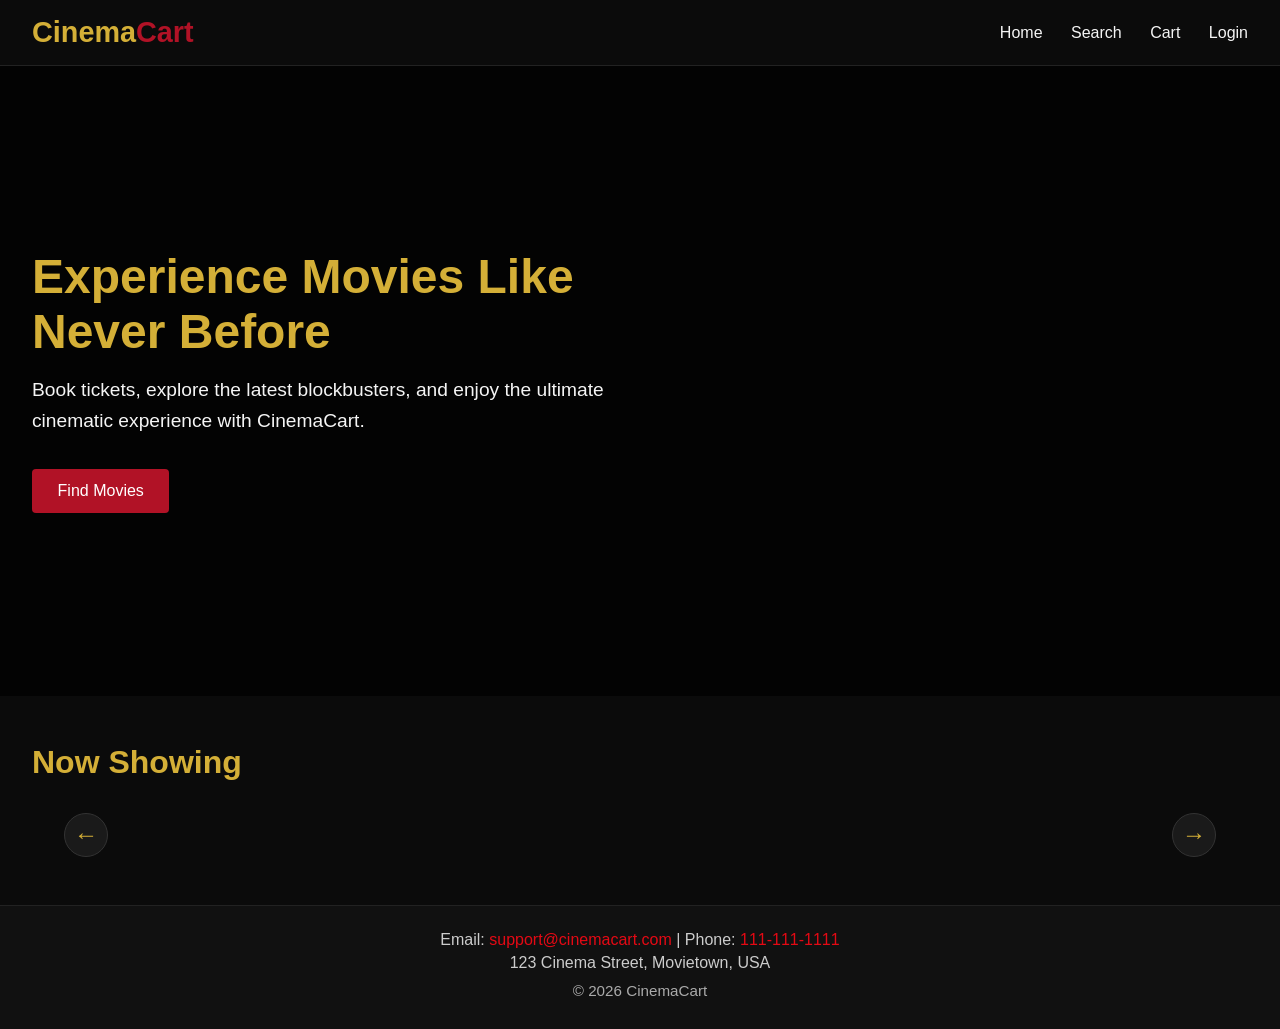
<file: src/main/resources/Browser pages/index.html>
<!DOCTYPE html>
<html lang="en">
<head>
  <meta charset="UTF-8" />
  <title>CinemaCart</title>
  <meta name="viewport" content="width=device-width, initial-scale=1.0" />
  <!-- Uses our style.css and app.js files -->
  <link rel="stylesheet" href="style.css">
  <script defer src="app.js"></script>
</head>

<body>
  <!-- Starts curtains closed on each page -->
  <div id="curtain" class="active">
    <div class="curtain left"></div>
    <div class="curtain right"></div>
  </div>

  <!-- Top navbar -->
  <header>
    <a href="index.html" class="logo">Cinema<span>Cart</span></a>
    <nav>
      <!-- Button names and what page they redirect to -->
      <a href="index.html">Home</a>
      <a href="Search.html">Search</a>
      <a href="cart.html">Cart</a>
      <span id="navAuthLink">
        <a href="login.html">Login</a>
      </span>
    </nav>
  </header>

  <!-- Main Section -->
  <section class="hero">
    <div class="hero-content">
      <h1>Experience Movies Like Never Before</h1>
      <p>
        Book tickets, explore the latest blockbusters, and enjoy the ultimate
        cinematic experience with CinemaCart.
      </p>
      <!-- Find Movies button -->
      <button class="btn" data-link="search.html">Find Movies</button>
    </div>
  </section>

  <!-- Movie banners -->
  <section>
    <h2>Now Showing</h2>
    <!-- The movie cards will be dynamically inserted here by app.js -->

    <div class="carousel-wrapper">
      <button class="carousel-btn prev-btn">&#8592;</button>
      <div class="carousel-track-container">
        <div id="nowShowing" class="carousel-track"></div>
      </div>
      <button class="carousel-btn next-btn">&#8594;</button>
    </div>

  </section>
<!-- Footer section (contact info) -->
  <footer style="
  background-color: #111; 
  color: #ccc; 
  text-align: center; 
  padding: 20px 0;
  font-size: 1rem;
  border-top: 1px solid #222;
">
  <!-- Contact info text -->
  <p style="margin: 5px 0;">
    Email: 
    <a href="mailto:support@cinemacart.com" style="color:#e50914; text-decoration:none;">
      support@cinemacart.com
    </a> | 
    Phone: 
    <a href="tel:1111111111" style="color:#e50914; text-decoration:none;">
      111-111-1111
    </a>
  </p>
  <p style="margin: 5px 0;">
    123 Cinema Street, Movietown, USA
  </p>

  <p style="margin: 10px 0; font-size: 0.95rem; color:#aaa;">
    © 2026 CinemaCart
  </p>

</footer>

</body>
</html>
</file>
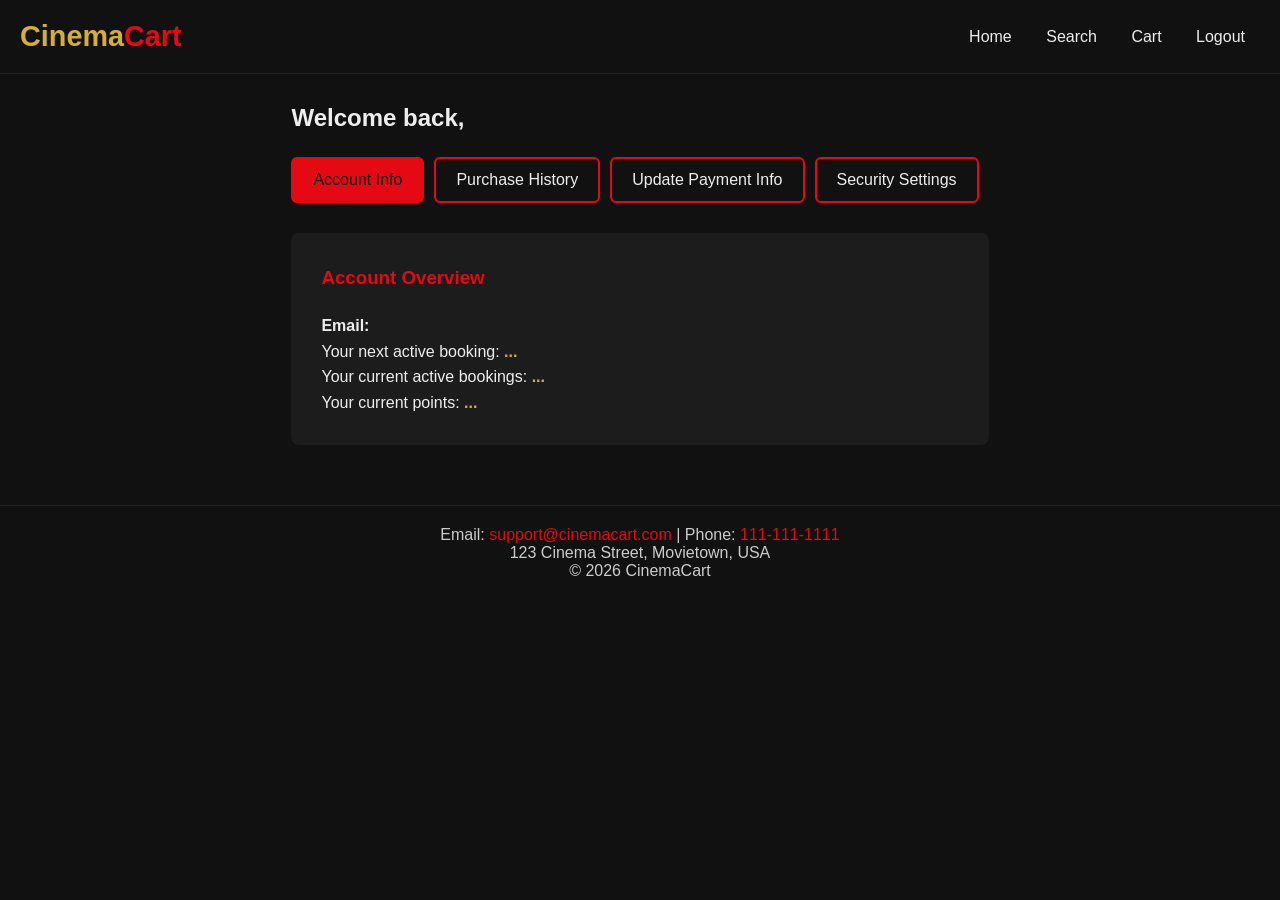
<file: src/main/resources/Browser pages/account.html>
<!DOCTYPE html>
<html lang="en">
<head>
  <meta charset="UTF-8">
  <title>Account Dashboard – CinemaCart</title>
  <link rel="stylesheet" href="style.css">
  <script defer src="app.js"></script>
  <style>
    body {
      font-family: Arial, sans-serif;
      background-color: #111;
      color: #eee;
      margin: 0;
      padding: 0;
    }

    header {
      background: #111;
      padding: 20px;
      text-align: center;
      position: relative;
      z-index: 10;
    }
    .logo span {
      color: #e50914;
    }

    nav a {
      color: #eee;
      text-decoration: none;
      margin: 0 15px;
      font-size: 1rem;
    }

    .content {
      margin: 0 auto;
      padding: 30px;
      max-width: 900px;
    }

    .content h2 {
      margin-bottom: 25px;
    }

    .tabs {
      display: flex;
      justify-content: space-around;
      margin-bottom: 30px;
    }

    .tabs button {
      background: none;
      border: 2px solid #e50914;
      color: #eee;
      padding: 12px 20px;
      font-size: 1rem;
      cursor: pointer;
      transition: background-color 0.3s ease, color 0.3s ease;
    }

    .tabs button:hover {
      background-color: #e50914;
      color: #111;
    }

    .tabs button.active {
      background-color: #e50914;
      color: #111;
    }

    .panel {
      display: none;
      padding: 30px;
      background: #1c1c1c;
      border-radius: 8px;
      margin-bottom: 30px;
      line-height: 1.6;
    }

    .panel h3 {
      color: #e50914;
      margin-bottom: 20px;
    }

    .panel.active {
      display: block;
    }

    button {
      background-color: #e50914;
      color: white;
      border: none;
      padding: 10px 16px;
      border-radius: 6px;
      cursor: pointer;
      font-size: 0.9rem;
      margin-right: 10px;
    }

    button:hover {
      background-color: #b20710;
    }

    footer {
      background-color: #111;
      color: #ccc;
      text-align: center;
      padding: 20px 0;
      font-size: 1rem;
      border-top: 1px solid #222;
    }

    .styled-select {
      background-color: #1c1c1c;
      color: #eee;
      border: 2px solid #e50914;
      padding: 10px;
      border-radius: 6px;
      margin: 10px 20px 30px 0;
      font-size: 0.9rem;
      cursor: pointer;
    }

    .styled-select:focus {
      outline: none;
      border-color: #ff1e1e;
    }

    .styled-select option {
      background-color: #1c1c1c;
      color: #eee;
    }

    #revenuePanel label {
      display: inline-block;
      margin-right: 10px;
      margin-top: 10px;
    }

    .gold-text {
      color: #d4af37;
      font-weight: 600;
    }

  </style>
</head>
<body>

  <div id="curtain" class="active">
    <div class="curtain left"></div>
    <div class="curtain right"></div>
  </div>

  <header>
    <a href="index.html" class="logo">Cinema<span>Cart</span></a>
    <nav>
      <a href="index.html">Home</a>
      <a href="Search.html">Search</a>
      <a href="cart.html">Cart</a>
      <a href="login.html">Logout</a>
    </nav>
  </header>

  <div class="content">
    <h2>Welcome back, <span id="usernameDisplay"></span></h2>

    <div class="tabs">
      <button id="accountInfoBtn" class="active">Account Info</button>
      <button id="purchaseHistoryBtn">Purchase History</button>
      <button id="paymentInfoBtn">Update Payment Info</button>
      <button id="securityBtn">Security Settings</button>
      <button id="revenueBtn">Revenue</button>
    </div>

    <div class="panel active" id="accountInfoPanel">
      <h3>Account Overview</h3>
      <p><strong>Email:</strong> <span id="accountEmail"></span></p>
      <p id="nextBookingLine">Your next active booking: <span class="gold-text">...</span></p>
      <p id="activeBookingsLine">Your current active bookings: <span class="gold-text">...</span></p>
      <p id="pointsLine">Your current points: <span class="gold-text">...</span></p>
    </div>

    <!-- Purchase history panel -->
    <div class="panel" id="purchaseHistoryPanel">
      <h3>Recent Purchases</h3>
      <div id="bookingList">Click tab to load bookings...</div>
    </div>

    <div class="panel" id="paymentInfoPanel">
      <h3>Update Payment Information</h3>
      <p>Your current payment method is <span>Visa ending in 1234.<br><br></span></p>
      <button>Change Payment Method</button>
    </div>

    <div class="panel" id="securityPanel">
      <h3>Security Settings</h3>
      <p>Change your password or review other security settings.<br><br></p>
      <button>Change Password</button>
    </div>

    <div class="panel" id="revenuePanel">
      <h3>Revenue Dashboard</h3>

      <label>Month:</label>
      <select id="reportMonth" class="styled-select">
        <option value="">Select Month</option>
        <option value="01">01</option>
        <option value="02">02</option>
        <option value="03">03</option>
        <option value="04">04</option>
        <option value="05">05</option>
        <option value="06">06</option>
        <option value="07">07</option>
        <option value="08">08</option>
        <option value="09">09</option>
        <option value="10">10</option>
        <option value="11">11</option>
        <option value="12">12</option>
      </select>

      <label>Year:</label>
      <select id="reportYear" class="styled-select">
        <option value="">Select Year</option>
        <option value="2025">2025</option>
        <option value="2026">2026</option>
        <option value="2027">2027</option>
      </select>

      <button id="loadReportBtn">Generate Report</button>

      <div id="reportOutput" style="margin-top:20px;"></div>
    </div>

  </div>

  <footer>
    <p>
      Email: 
      <a href="mailto:support@cinemacart.com" style="color:#e50914; text-decoration:none;">
        support@cinemacart.com
      </a> | 
      Phone: 
      <a href="tel:1111111111" style="color:#e50914; text-decoration:none;">
        111-111-1111
      </a>
    </p>
    <p>123 Cinema Street, Movietown, USA</p>
    <p>&copy; 2026 CinemaCart</p>
  </footer>

<script>
  const panels = document.querySelectorAll(".panel");
  const buttons = document.querySelectorAll(".tabs button");

  const email =
    sessionStorage.getItem("userEmail") ||
    localStorage.getItem("userEmail");

  const isManager = sessionStorage.getItem("isManager") === "true";
  if (!isManager) {
    document.getElementById("revenueBtn").style.display = "none";
    document.getElementById("revenuePanel").classList.add("hidden");
  }

  const revenueBtn = document.getElementById("revenueBtn");
  const revenuePanel = document.getElementById("revenuePanel");

  if (!isManager) {
    if (revenueBtn) revenueBtn.style.display = "none";
    if (revenuePanel) revenuePanel.classList.add("hidden");
  } else {
    if (revenueBtn) revenueBtn.style.display = "inline-block";
    if (revenuePanel) revenuePanel.classList.remove("hidden");
  }

  if (email) {
    document.getElementById("accountEmail").textContent = email;

    const usernameRaw = email.split("@")[0];
    const username =
      usernameRaw.charAt(0).toUpperCase() + usernameRaw.slice(1);

    document.getElementById("usernameDisplay").textContent = username;
  }

  document.querySelectorAll(".tabs button").forEach(button => {
    button.addEventListener("click", () => {
      if (!isManager && button.id === "revenueBtn") return;
      panels.forEach(panel => panel.classList.remove("active"));
      document.querySelectorAll(".tabs button").forEach(btn =>
        btn.classList.remove("active")
      );

      const panelId = button.id.replace("Btn", "Panel");
      document.getElementById(panelId).classList.add("active");
      button.classList.add("active");
    });
  });

  const logoutLink = document.querySelector('nav a[href="login.html"]');
  if (logoutLink) {
    logoutLink.addEventListener("click", () => {
      localStorage.clear();
      sessionStorage.clear();
    });
  }

  const API_URL = "http://localhost:8000/booking";
  let bookingsCache = null;

  async function fetchBookings(forceRefresh = false) {
    const sessionToken =
      sessionStorage.getItem("sessionToken") ||
      localStorage.getItem("sessionToken");

    const email =
      sessionStorage.getItem("userEmail") ||
      localStorage.getItem("userEmail");

    const container = document.getElementById("bookingList");

    if (!email) {
      container.innerHTML = "You are not logged in.";
      return;
    }

    if (!sessionToken) {
      container.innerHTML = "Session expired. Please log in again.";
      return;
    }

    if (!bookingsCache || forceRefresh) {
      container.innerHTML = "Loading bookings...";
      try {
        const res = await fetch(API_URL, {
          method: "POST",
          headers: { "Content-Type": "application/json" },
          body: JSON.stringify({
            action: "viewBookings",
            sessionToken: sessionToken
          })
        });

        const text = await res.text();
        let data;
        try {
          data = JSON.parse(text);
        } catch {
          container.innerHTML = "Error loading bookings.";
          return;
        }

        bookingsCache = data;
      } catch (err) {
        container.innerHTML = "Error connecting to server.";
        return;
      }
    }

    if (!bookingsCache || bookingsCache.length === 0) {
      container.innerHTML = "You have no bookings yet.";
      return;
    }

    renderBookings(bookingsCache);
    updateAccountOverview(bookingsCache);
  }

  function renderBookings(bookings) {
    const container = document.getElementById("bookingList");
    container.innerHTML = "";

    bookings.forEach(b => {
      const div = document.createElement("div");
      div.style.border = "1px solid #444";
      div.style.padding = "15px";
      div.style.marginBottom = "10px";
      div.style.borderRadius = "6px";

      div.innerHTML = `
        <strong>${b.movieTitle}</strong><br>
        Booking Date: ${b.bookingDate}<br>
        Amount: $${parseFloat(b.amount).toFixed(2)}<br>
        Status: ${
          b.status
            ? b.status.charAt(0).toUpperCase() + b.status.slice(1).toLowerCase()
            : ""
        }<br><br>

        ${b.status !== "cancelled"
          ? `<button onclick="cancelBooking('${b.bookingId}')">Cancel</button>`
          : ""
        }

        <button onclick="deleteBooking('${b.bookingId}')">Delete</button>
      `;

      container.appendChild(div);
    });
  }

  function updateAccountOverview(bookings) {
    if (!bookings || bookings.length === 0) {
      document.querySelector("#nextBookingLine .gold-text").textContent = "...";
      document.querySelector("#activeBookingsLine .gold-text").textContent = "0";
      document.querySelector("#pointsLine .gold-text").textContent = "0";
      return;
    }

    const today = new Date();

    const activeBookings = bookings.filter(
      b => b.status && b.status.toLowerCase() !== "cancelled"
    );

    let nextBooking = null;

    activeBookings.forEach(b => {
      const date = new Date(b.bookingDate);
      if (date >= today) {
        if (!nextBooking || date < new Date(nextBooking.bookingDate)) {
          nextBooking = b;
        }
      }
    });

    const activeCount = activeBookings.length;

    let totalAmount = 0;
    activeBookings.forEach(b => {
      if (b.amount) {
        totalAmount += parseFloat(b.amount);
      }
    });

    const points = Math.floor(totalAmount) * 10;

    document.querySelector("#nextBookingLine .gold-text").textContent =
      nextBooking ? nextBooking.bookingDate : "No upcoming bookings";

    document.querySelector("#activeBookingsLine .gold-text").textContent =
      activeCount;

    document.querySelector("#pointsLine .gold-text").textContent =
      points;
  }

  async function cancelBooking(bookingId) {
    const sessionToken =
      sessionStorage.getItem("sessionToken") ||
      localStorage.getItem("sessionToken");

    if (!sessionToken) {
      alert("Session expired. Please log in again.");
      return;
    }

    await fetch(API_URL, {
      method: "POST",
      headers: { "Content-Type": "application/json" },
      body: JSON.stringify({
        action: "cancel",
        sessionToken: sessionToken,
        bookingId: bookingId
      })
    });

    bookingsCache = null;
    fetchBookings();
  }

  async function deleteBooking(bookingId) {
    const sessionToken =
      sessionStorage.getItem("sessionToken") ||
      localStorage.getItem("sessionToken");

    if (!sessionToken) {
      alert("Session expired.");
      return;
    }

    await fetch(API_URL, {
      method: "POST",
      headers: { "Content-Type": "application/json" },
      body: JSON.stringify({
        action: "delete",
        sessionToken: sessionToken,
        bookingId: bookingId
      })
    });

    bookingsCache = null;
    fetchBookings();
  }

  document.getElementById("loadReportBtn").addEventListener("click", async () => {
    const output = document.getElementById("reportOutput");
    const sessionToken = sessionStorage.getItem("sessionToken");

    if (!sessionToken) {
      output.innerHTML = "Session expired. Please log in again.";
      return;
    }

    const month = document.getElementById("reportMonth").value;
    const year = document.getElementById("reportYear").value;


    if (!month || !year) {
      output.innerHTML = "Please enter month and year.";
      return;
    }

    try {
      const res = await fetch("http://localhost:8000/reports", {
        method: "POST",
        headers: { "Content-Type": "application/json" },
        body: JSON.stringify({
          sessionToken,
          month,
          year
        })
      });

      const text = await res.text();
      let data;

      try {
        data = JSON.parse(text);
      } catch {
        output.innerHTML = text;
        return;
      }

      if (res.status !== 200) {
        output.innerHTML = data.message || "Failed to load report.";
        return;
      }

      output.innerHTML = `
        <h4>Report for ${data.month}/${data.year}</h4>
        <p><strong>Total Revenue:</strong> $${parseFloat(data.totalRevenue).toFixed(2)}</p>
        <p><strong>Total Bookings:</strong> ${data.totalBookings}</p>
        <p><strong>Cancelled Bookings:</strong> ${data.cancelledBookings}</p>
        <p><strong>Most Popular Movie:</strong> ${data.mostPopularMovie}</p>
      `;

    } catch (err) {
      output.innerHTML = "Error connecting to server.";
      console.error(err);
    }
  });

  setTimeout(() => {
    fetchBookings();
  }, 100);
</script>

</body>
</html>
</file>
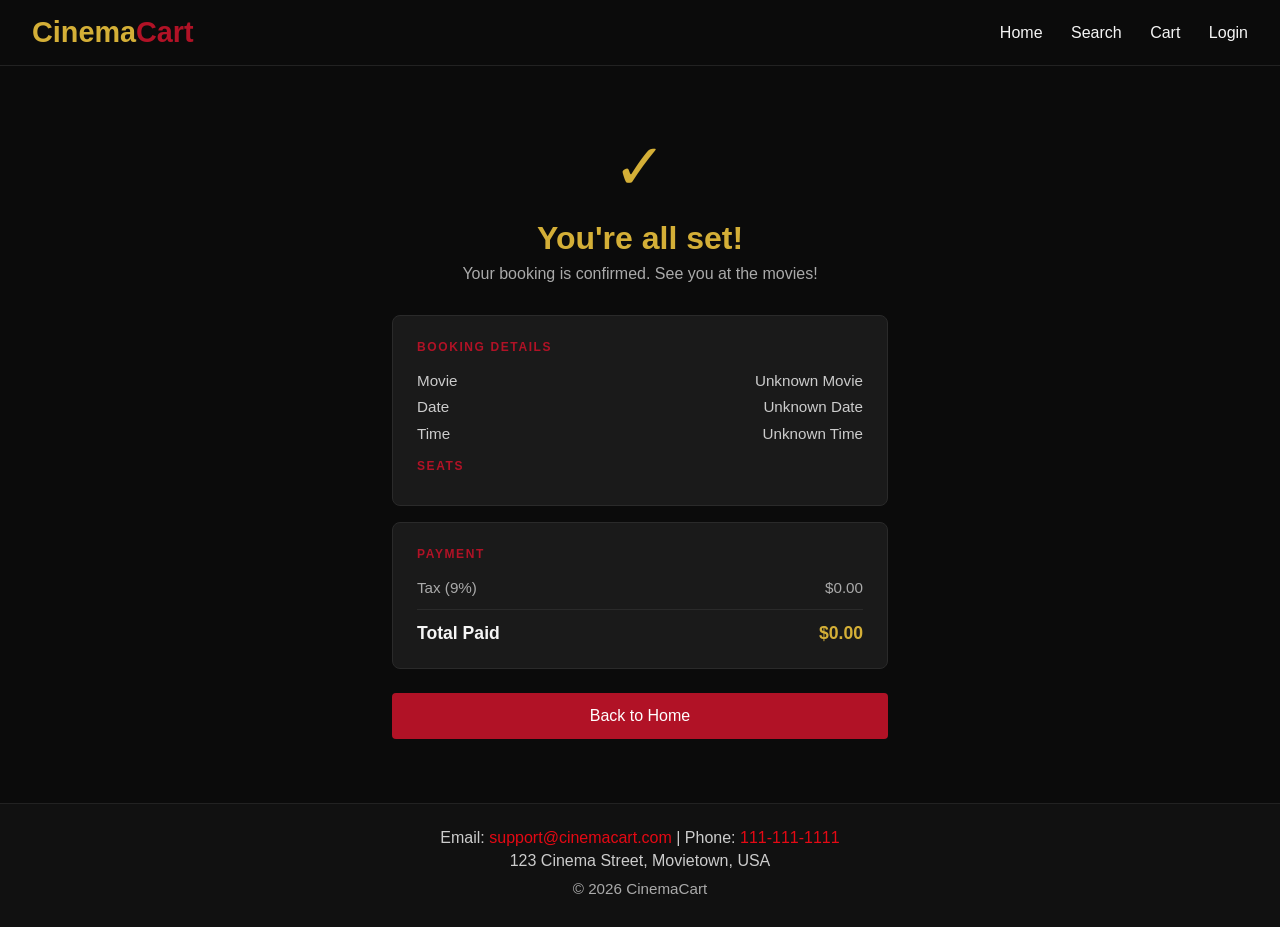
<file: src/main/resources/Browser pages/bookingConfirmed.html>
<!DOCTYPE html>
<html lang="en">
<head>
    <meta charset="UTF-8">
    <title>Booking Confirmed -CinemaCart</title>
    <link rel = "stylesheet" href = "style.css">
    <script defer src="app.js"></script>
  <style>

    .confirmed-page{
      max-width: 560px;
      margin: 0 auto;
      padding: 4rem 2rem;
      text-align: center;
    }

    .confirmed-icon{
      font-size: 4rem;
      color: var(--gold);
      margin-bottom: 1rem;
    }

    .confirmed-page h1{
      font-size: 2rem;
      color: var(--gold);
      margin-bottom: 0.5rem;
    }

    .confirmed-page > p{
      color: #aaa;
      font-size: 1rem;
      margin-bottom: 2rem;
    }

    .confirmed-card{
      background: #1a1a1a;
      border: 1px solid #2a2a2a;
      border-radius: 8px;
      padding: 1.5rem;
      margin-bottom: 1rem;
      text-align: left;
    }

    .confirmed-label{
      font-size: 0.75rem;
      font-weight: bold;
      letter-spacing: 0.1rem;
      color: var(--red);
      text-transform: uppercase;
      margin-bottom: 0.8rem;
    }

    .confirmed-row{
      display: flex;
      justify-content: space-between;
      font-size: 0.95rem;
      color: #ccc;
      padding: 0.3rem 0;
    }

    .confirmed-total{
      display: flex;
      justify-content: space-between;
      font-size: 1.1rem;
      font-weight: bold;
      color: var(--white);
      padding-top: 0.8rem;
      border-top: 1px solid #2a2a2a;
      margin-top: 0.5rem;
    }

    .confirmed-total span:last-child{
      color: var(--gold);
    }

    .seat-chips{
      display: flex;
      flex-wrap: wrap;
      gap: 0.5rem;
      margin-top: 0.5rem;
    }

    .seat-chip{
      background: #2a2a2a;
      border: 1px solid #444;
      border-radius: 4px;
      padding: 0.3rem 0.7rem;
      font-size: 0.9rem;
      color: var(--white);
    }

    .btn-home{
      width:100%;
      padding: 0.9rem;
      font-size: 1rem;
      margin-top:0.5rem;
    }



  </style>
</head>
<body>

  <!-- crtain -->
  <div id="curtain" class="active">
      <div class="curtain left"></div>
      <div class="curtain right"></div>
  </div>

  <!--navbar -->
  <header>
    <a href="index.html" class="logo">Cinema<span>Cart</span></a>
    <nav>
      <a href="index.html">Home</a>
      <a href="Search.html">Search</a>
      <a href="cart.html">Cart</a>
      <span id="navAuthLink">
        <a href="login.html">Login</a>
      </span>
    </nav>
  </header>

  <main>
    <div class="confirmed-page">
      <div class="confirmed-icon">&#10003;</div>
      <h1>You're all set!</h1>
      <p>Your booking is confirmed. See you at the movies!</p>
      <p id="confirmationEmail" style="color: #aaa; font-size: 0.95rem; margin-bottom: 2rem;"></p>

      <!--booking details-->
      <div class="confirmed-card">
        <p class="confirmed-label">Booking Details</p>
        <div class="confirmed-row">
          <span>Movie</span>
          <span id="cfMovieTitle">—</span>
        </div>
        <div class="confirmed-row">
          <span>Date</span>
          <span id="cfDate">—</span>
        </div>
        <div class="confirmed-row">
          <span>Time</span>
          <span id="cfTime">—</span>
        </div>
        <div style="margin-top: 0.8rem;">
          <p class="confirmed-label" style="margin-bottom: 0.5rem;">Seats</p>
          <div class="seat-chips" id="cfSeats"></div>
        </div>
      </div>

      <!-- payment summary -->
      <div class="confirmed-card">
        <p class="confirmed-label">Payment</p>
        <div id="cfTicketRows"></div>
        <div class="confirmed-row" style="color: #aaa; margin-top: 0.5rem;">
          <span>Tax (9%)</span>
          <span id="cfTax">$0.00</span>
        </div>
        <div class="confirmed-total">
          <span>Total Paid</span>
          <span id="cfTotal">$0.00</span>
        </div>
      </div>

      <button class="btn btn-home" id="homeBtn">Back to Home</button>

    </div>
  </main>

  <!-- Footer -->
  <footer style="background-color: #111; color: #ccc; text-align: center; padding: 20px 0;
  font-size: 1rem; border-top: 1px solid #222;">
    <p style="margin: 5px 0;">
      Email:
      <a href="mailto:support@cinemacart.com" style="color:#e50914;
  text-decoration:none;">support@cinemacart.com</a> |
      Phone:
      <a href="tel:1111111111" style="color:#e50914; text-decoration:none;">111-111-1111</a>
    </p>
    <p style="margin: 5px 0;">123 Cinema Street, Movietown, USA</p>
    <p style="margin: 10px 0; font-size: 0.95rem; color:#aaa;">© 2026 CinemaCart</p>
  </footer>

  <script>

    const userEmail = sessionStorage.getItem('userEmail') || localStorage.getItem('guestEmail');
    if(userEmail){
      document.getElementById('confirmationEmail').textContent = 'Confirmation sent to ' + userEmail;
    }


    const curtain = document.getElementById('curtain');
    const movieTitle = localStorage.getItem('selectedMovieTitle') || 'Unknown Movie';
    const selectedDate = localStorage.getItem('selectedDate') || 'Unknown Date';
    const selectedTime = localStorage.getItem('selectedTime') || 'Unknown Time';
    const seats = JSON.parse(localStorage.getItem('selectedSeats') || '[]');
    const adultCount = parseInt(localStorage.getItem('ticketAdult')) || 0;
    const childCount = parseInt(localStorage.getItem('ticketChild')) || 0;
    const seniorCount = parseInt(localStorage.getItem('ticketSenior')) || 0;
    const subtotal = parseFloat(localStorage.getItem('ticketTotalPrice')) || 0;

    document.getElementById('cfMovieTitle').textContent = movieTitle
    document.getElementById('cfDate').textContent = selectedDate
    document.getElementById('cfTime').textContent = selectedTime

    const cfSeats = document.getElementById('cfSeats');
    seats.forEach(seat => {
      const chip = document.createElement('span')
      chip.className = 'seat-chip';
      chip.textContent = seat;
      cfSeats.appendChild(chip);
    });

    const cfTicketRows = document.getElementById('cfTicketRows');
    const ticketTypes = [
      {label: 'Adult', count: adultCount, price: 14.99},
      {label: 'Child', count: childCount, price: 9.99},
      {label: 'Senior', count: seniorCount, price: 11.99}
    ];
    ticketTypes.forEach(type => {
      if(type.count === 0) return;
      const row = document.createElement('div');
      row.className = 'confirmed-row';
      row.innerHTML = `
          <span>${type.label} × ${type.count}</span>
          <span>$${(type.count * type.price).toFixed(2)}</span>
        `;
      cfTicketRows.appendChild(row);
    });

    const tax = subtotal * 0.09;
    const total = subtotal + tax;
    document.getElementById('cfTax').textContent = '$' + tax.toFixed(2);
    document.getElementById('cfTotal').textContent = '$' + total.toFixed(2);

    document.getElementById('homeBtn').addEventListener('click', () => {
      localStorage.removeItem('selectedMovieTitle');
      localStorage.removeItem('selectedDate');
      localStorage.removeItem('selectedTime');
      localStorage.removeItem('selectedSeats');
      localStorage.removeItem('ticketAdult');
      localStorage.removeItem('ticketChild');
      localStorage.removeItem('ticketSenior');
      localStorage.removeItem('ticketTotalPrice');
      localStorage.removeItem('ticketTotal');
      curtain.classList.add('active');
      setTimeout(() => {
        window.location.href = 'index.html';
      }, 1500);
    })
  </script>
</body>
</html>
</file>
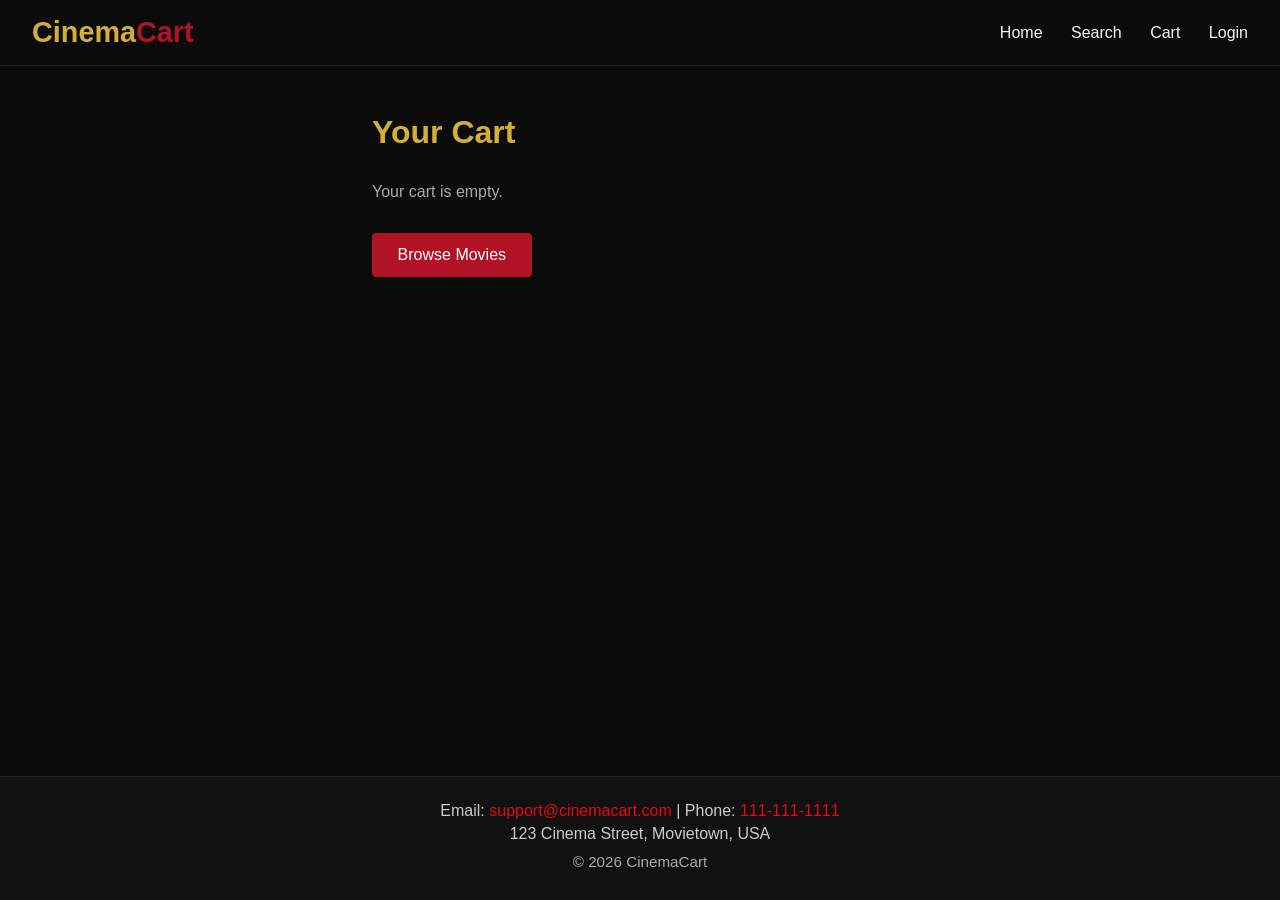
<file: src/main/resources/Browser pages/cart.html>
<!DOCTYPE html>
<html lang="en">
<head>
    <meta charset="UTF-8">
    <title>Review Order - CinemaCart</title>
    <meta name="viewport" content="width=device-width, initial-scale=1.0"/>
    <link rel = "stylesheet" href = "style.css">
    <script defer src="app.js"></script>
    <style>

        .cart-page{
            max-width: 600px;
            margin: 0 auto;
            padding: 3rem 2rem;
        }

        .cart-page h1{
            font-size: 2rem;
            color: var(--gold);
            margin-bottom: 2rem;
        }

        .cart-card{
            background: #1a1a1a;
            border: 1px solid #2a2a2a;
            border-radius: 8px;
            padding: 1.5rem;
            margin-bottom: 1rem;
        }

        .cart-label{
            font-size: 0.75rem;
            font-weight: bold;
            letter-spacing: 0.1em;
            color: var(--red);
            text-transform: uppercase;
            margin-bottom: 0.8rem;
        }

        .cart-movie-title{
            font-size: 1.2rem;
            font-weight: bold;
            color: var(--white);
            margin-bottom: 0.3rem;
        }

        .cart-movie-meta{
            font-size: 0.9rem;
            color: #aaa;
        }

        .seat-chips{
            display:flex;
            flex-wrap: wrap;
            gap: 0.5rem;
            margin-top:0.5rem;
        }

        .seat-chip{
            background:#2a2a2a;
            border:1px solid #444;
            border-radius: 4px;
            padding: 0.3rem 0.7rem;
            font-size: 0.9rem;
            color: var(--white);
        }

        .cart-row {
            display: flex;
            justify-content: space-between;
            align-items: center;
            padding: 0.4rem 0;
            font-size: 0.95rem;
            color: #ccc;
        }

        .cart-divider{
            border:none;
            border-top: 1px solid #2a2a2a;
            margin:1rem 0;
        }

        .cart-pricing-row{
            display: flex;
            justify-content: space-between;
            font-size: 0.95rem;
            color: #aaa;
            padding: 0.3rem 0;
        }

        .cart-total-row{
            display:flex;
            justify-content: space-between;
            font-size: 1.2rem;
            font-weight: bold;
            color: var(--white);
            padding-top: 1rem;
            border-top: 1px solid #2a2a2a;
            margin-top: 0.5rem;
        }

        .cart-total-row span:last-child{
            color:var(--gold);
        }

        .cart-label-row{
            display:flex;
            justify-content: space-between;
            align-items: center;
            margin-bottom:0.8rem;
        }

        .edit-link{
            font-size: 0.85rem;
            color: #aaa;
            text-decoration: none;
            cursor: pointer;
            background: none;
            border: none;
            padding: 0;
        }

        .edit-link:hover{
            color: var(--gold);
        }

        .cart-actions{
            display:flex;
            gap: 1rem;
            margin-top: 1.5rem;
        }

        .btn-back{
            background: transparent;
            color: var(--white);
            border: 2px solid #444;
            padding: 0.8rem 1.6rem;
            cursor: pointer;
            border-radius: 4px;
            font-size: 1rem;
            transition: border-color 0.3s, color 0.3s;
        }

        .btn-back:hover{
            border-color: var(--gold);
            color: var(--gold);
        }

        .btn-checkout{
            flex: 1;
            padding: 0.9rem;
            font-size: 1rem;
        }

    </style>
</head>
<body>
    <!-- curtain-->
    <div id="curtain" class="active">
        <div class="curtain left"></div>
        <div class="curtain right"></div>
    </div>

    <!-- navbar -->
    <header>
        <a href="index.html" class="logo">Cinema<span>Cart</span></a>
        <nav>
            <a href="index.html">Home</a>
            <a href="Search.html">Search</a>
            <a href="cart.html">Cart</a>
            <span id="navAuthLink">
                <a href="login.html">Login</a>
            </span>
        </nav>
    </header>

    <main>
        <div class="cart-page">
            <h1>Review Order</h1>

            <!-- movie info -->
            <div class="cart-card">
                <p class="cart-label">Movie</p>
                <p class="cart-movie-title" id="cartMovieTitle">—</p>
                <p class="cart-movie-meta" id="cartMovieMeta">—</p>
            </div>

            <!-- seats-->
            <div class="cart-card">
                <div class="cart-label-row">
                    <p class="cart-label">Seats</p>
                    <button class="edit-link" id="editSeatsBtn">Edit</button>
                </div>
                <div class="seat-chips" id="cartSeats"></div>
            </div>

            <!--tickets-->
            <div class="cart-card">
                <div class="cart-label-row">
                    <p class="cart-label">Tickets</p>
                    <button class="edit-link" id="editTicketsBtn">Edit</button>
                </div>
                <div id="cartTicketRows"></div>
            </div>

            <!-- pricing -->
            <div class="cart-card">
                <div class="cart-pricing-row">
                    <span>Subtotal</span>
                    <span id="cartSubtotal">$0.00</span>
                </div>
                <div class="cart-pricing-row">
                    <span>Tax (9%)</span>
                    <span id="cartTax">$0.00</span>
                </div>
                <div class="cart-total-row">
                    <span>Total</span>
                    <span id="cartTotal">$0.00</span>
                </div>
            </div>

            <!--actions-->

            <div class="cart-actions">
                <button class="btn-back" id="backBtn">← Back</button>
                <button class="btn btn-checkout" id="checkoutBtn">Proceed to Checkout →</button>
            </div>


        </div>
    </main>

    <!-- Footer -->
    <footer style="background-color: #111; color: #ccc; text-align: center; padding: 20px 0; font-size: 1rem; border-top: 1px solid #222;">
        <p style="margin: 5px 0;">
            Email:
            <a href="mailto:support@cinemacart.com" style="color:#e50914; text-decoration:none;">support@cinemacart.com</a> |
            Phone:
            <a href="tel:1111111111" style="color:#e50914; text-decoration:none;">111-111-1111</a>
        </p>
        <p style="margin: 5px 0;">123 Cinema Street, Movietown, USA</p>
        <p style="margin: 10px 0; font-size: 0.95rem; color:#aaa;">© 2026 CinemaCart</p>
    </footer>


    <script>
        const curtain = document.getElementById("curtain");
        const sessionToken = sessionStorage.getItem('sessionToken');

        function showEmptyCart() {
            document.querySelector('.cart-page').innerHTML = `
                <h1>Your Cart</h1>
                <p style="color:#aaa; margin-bottom:2rem;">Your cart is empty.</p>
                <button class="btn" id="browseBtn">Browse Movies</button>`;
            document.getElementById('browseBtn').addEventListener('click', () => {
                curtain.classList.add('active');
                setTimeout(() => { window.location.href = 'index.html'; }, 1500);
            });
        }

        function renderCart(movieTitle, selectedDate, selectedTime, seats, adultCount, childCount, seniorCount, subtotal) {
            // fill in movie info
            document.getElementById('cartMovieTitle').textContent = movieTitle;
            document.getElementById('cartMovieMeta').textContent = selectedDate + '  ·  ' + selectedTime;

            // fill in seats
            const seatsContainer = document.getElementById('cartSeats');
            if(seats.length === 0){
                seatsContainer.textContent = "No seats selected";
            }else{
                seats.forEach(seat => {
                    const chip = document.createElement('span');
                    chip.className = 'seat-chip';
                    chip.textContent = seat;
                    seatsContainer.appendChild(chip);
                });
            }

            // fill in ticket type rows
            const ticketRows = document.getElementById('cartTicketRows');
            const ticketTypes = [
                { label: 'Adult', count: adultCount, price: 14.99 },
                { label: 'Child', count: childCount, price: 9.99 },
                { label: 'Senior', count: seniorCount, price: 11.99 }
            ];
            ticketTypes.forEach(type => {
                if(type.count === 0) return;
                const row = document.createElement('div');
                row.className = 'cart-row';
                row.innerHTML = `
                    <span>${type.label} × ${type.count}</span>
                    <span>$${(type.count * type.price).toFixed(2)}</span>`;
                ticketRows.appendChild(row);
            });

            // calculate and fill in pricing
            const tax = subtotal * 0.09;
            const total = subtotal + tax;
            document.getElementById('cartSubtotal').textContent = '$' + subtotal.toFixed(2);
            document.getElementById('cartTax').textContent = '$' + tax.toFixed(2);
            document.getElementById('cartTotal').textContent = '$' + total.toFixed(2);

            // edit buttons
            document.getElementById('editSeatsBtn').addEventListener('click', () => {
                curtain.classList.add('active');
                setTimeout(() => { window.location.href = 'tickets.html'; }, 1500);
            });

            document.getElementById('editTicketsBtn').addEventListener('click', () => {
                curtain.classList.add('active');
                setTimeout(() => { window.location.href = 'ticketTypes.html'; }, 1500);
            });

            // back button
            document.getElementById('backBtn').addEventListener('click', () => {
                curtain.classList.add('active');
                setTimeout(() => { window.location.href = 'ticketTypes.html'; }, 1500);
            });

            // checkout button
            document.getElementById('checkoutBtn').addEventListener('click', () => {
                curtain.classList.add('active');
                setTimeout(() => { window.location.href = 'checkout.html'; }, 1500);
            });
        }

        async function loadCart() {
            // logged in try getCart from backend first
            if (sessionToken) {
                try {
                    const res = await fetch('http://localhost:8000/cart', {
                        method: 'POST',
                        headers: { 'Content-Type': 'application/json' },
                        body: JSON.stringify({ action: 'getCart', sessionToken })
                    });
                    const data = await res.json();
                    if (data && data.movieTitle) {
                        const subtotal = (data.adultCount * 14.99) + (data.childCount * 9.99) + (data.seniorCount * 11.99);
                        renderCart(data.movieTitle, data.selectedDate, data.selectedTime,
                            data.selectedSeats || [], data.adultCount || 0, data.childCount || 0,
                            data.seniorCount || 0, subtotal);
                        return;
                    }
                } catch(e) {}
            }

            // guest or backend empty: fall back to localStorage
            const isCartComplete =
                localStorage.getItem('selectedMovieTitle') &&
                localStorage.getItem('selectedDate') &&
                localStorage.getItem('selectedTime') &&
                JSON.parse(localStorage.getItem('selectedSeats') || '[]').length > 0 &&
                parseFloat(localStorage.getItem('ticketTotalPrice') || '0') > 0;

            if (!isCartComplete) { showEmptyCart(); return; }

            // read everything from localStorage
            const movieTitle = localStorage.getItem('selectedMovieTitle');
            const selectedDate = localStorage.getItem('selectedDate');
            const selectedTime = localStorage.getItem('selectedTime');
            const seats = JSON.parse(localStorage.getItem('selectedSeats') || '[]');
            const adultCount = parseInt(localStorage.getItem('ticketAdult')) || 0;
            const childCount = parseInt(localStorage.getItem('ticketChild')) || 0;
            const seniorCount = parseInt(localStorage.getItem('ticketSenior')) || 0;
            const subtotal = parseFloat(localStorage.getItem('ticketTotalPrice')) || 0;

            renderCart(movieTitle, selectedDate, selectedTime, seats, adultCount, childCount, seniorCount, subtotal);

            // sync to backend if logged in
            if (sessionToken) {
                fetch('http://localhost:8000/cart', {
                    method: 'POST',
                    headers: { 'Content-Type': 'application/json' },
                    body: JSON.stringify({
                        action: 'updateCart',
                        sessionToken,
                        movieId: parseInt(localStorage.getItem('selectedMovieId')),
                        movieTitle,
                        selectedDate,
                        selectedTime,
                        selectedSeats: seats,
                        adultCount,
                        childCount,
                        seniorCount
                    })
                });
            }
        }

        loadCart();

    </script>
</body>
</html>
</file>
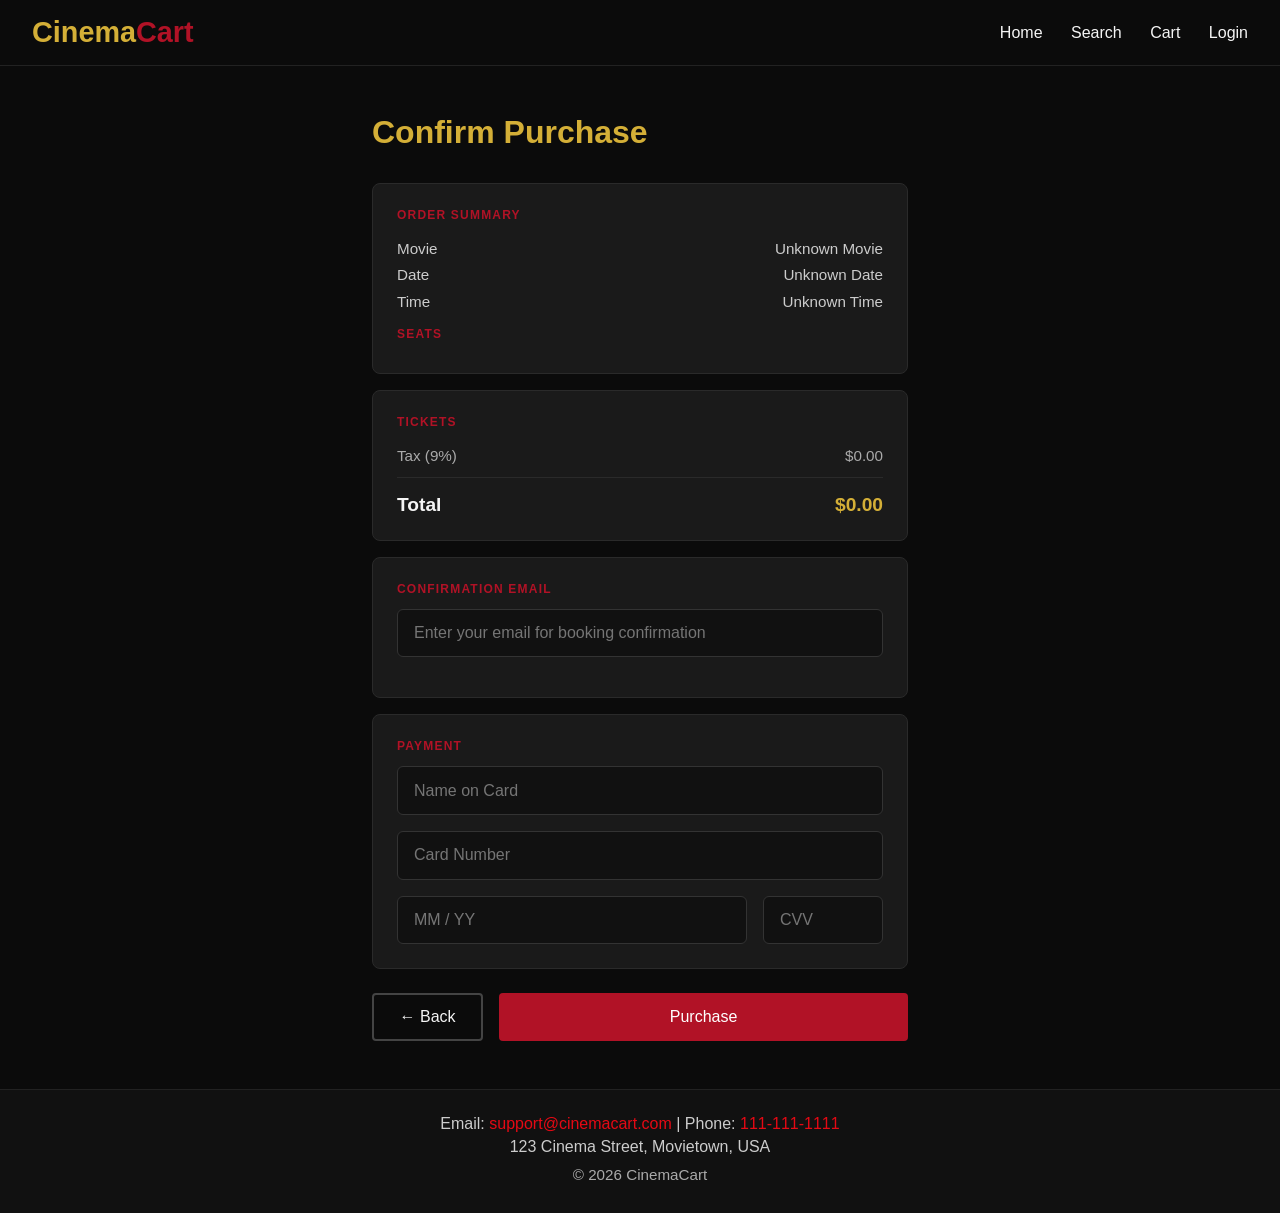
<file: src/main/resources/Browser pages/checkout.html>
<!DOCTYPE html>
<html lang="en">
  <head>
    <meta charset="UTF-8" />
    <title>Checkout - CinemaCart</title>
    <meta name="viewport" content="width=device-width, initial-scale=1.0" />
    <link rel = "stylesheet" href = "style.css">
    <script defer src="app.js"></script>

    <style>
      .checkout-page{
        max-width: 600px;
        margin: 0 auto;
        padding: 3rem 2rem;
      }

      .checkout-page h1{
        font-size: 2rem;
        color: var(--gold);
        margin-bottom: 2rem;
      }

      .checkout-card{
        background: #1a1a1a;
        border: 1px solid #2a2a2a;
        border-radius: 8px;
        padding: 1.5rem;
        margin-bottom: 1rem;
      }

      .checkout-row{
        display:flex;
        justify-content: space-between;
        font-size: 0.95rem;
        color: #ccc;
        padding: 0.3rem 0;
      }

      .checkout-label {
        font-size: 0.75rem;
        font-weight: bold;
        letter-spacing: 0.1em;
        color: var(--red);
        text-transform: uppercase;
        margin-bottom: 0.8rem;
      }

      .checkout-total-row{
        display:flex;
        justify-content: space-between;
        font-size: 1.2rem;
        font-weight: bold;
        color: var(--white);
        padding-top: 1rem;
        border-top: 1px solid #2a2a2a;
        margin-top: 0.5rem;
      }

      .checkout-total-row span:last-child{
        color: var(--gold);
      }

      .seat-chips{
        display:flex;
        flex-wrap: wrap;
        gap: 0.5rem;
        margin-top: 0.5rem;
      }

      .seat-chip{
        background: #2a2a2a;
        border: 1px solid #444;
        border-radius: 4px;
        padding: 0.3rem 0.7rem;
        font-size: 0.9rem;
        color: var(--white);
      }

      .form-input{
        width: 100%;
        padding: 0.9rem 1rem;
        margin-bottom: 1rem;
        background: #111;
        color: #eee;
        border: 1px solid #333;
        border-radius: 6px;
        font-size: 1rem;
        box-sizing: border-box;
      }

      .form-input:focus{
        outline: none;
        border-color: var(--gold);
      }

      .form-row{
        display: flex;
        gap: 1rem;
      }

      .form-row .form-input{
        flex: 1;
        margin-bottom: 0;
      }

      .form-row .form-input.cvv{
        flex: 0 0 120px;
      }

      .checkout-actions{
        display: flex;
        gap: 1rem;
        margin-top: 1.5rem;
      }

      .btn-back{
        background: transparent;
        color: var(--white);
        border: 2px solid #444;
        padding: 0.8rem 1.6rem;
        cursor: pointer;
        border-radius: 4px;
        font-size: 1rem;
        transition: border-color 0.3s, color 0.3s;
      }

      .btn-back:hover{
        border-color: var(--gold);
        color:var(--gold);
      }

      .btn-pay{
        flex:1;
        padding: 0.9rem;
        font-size:1rem;
      }

      .form-input.error{
        border-color: #e50914;
      }

      .field-error{
        color: #e50914;
        font-size: 0.85rem;
        margin-top: -0.5rem;
        margin-bottom: 0.8rem;
        display: none;
      }

      .field-error.visible{
        display: block;
      }

      .form-row + .field-error{
        margin-top: 0.5rem;
      }

    </style>
  </head>

  <body>
    <!-- curtain -->
    <div id="curtain" class="active">
      <div class="curtain left"></div>
      <div class="curtain right"></div>
    </div>

    <!-- navbar -->
  <header>
    <a href="index.html" class="logo">Cinema<span>Cart</span></a>
    <nav>
      <a href="index.html">Home</a>
      <a href="Search.html">Search</a>
      <a href="cart.html">Cart</a>
      <span id="navAuthLink">
        <a href="login.html">Login</a>
      </span>
    </nav>
  </header>

  <main>
    <div class="checkout-page">
      <h1>Confirm Purchase</h1>

      <!-- order summary-->
      <div class="checkout-card">
        <p class="checkout-label">Order Summary</p>
        <div class="checkout-row">
          <span>Movie</span>
          <span id="coMovieTitle">—</span>
        </div>
        <div class="checkout-row">
          <span>Date</span>
          <span id="coDate">—</span>
        </div>
        <div class="checkout-row">
          <span>Time</span>
          <span id="coTime">—</span>
        </div>
        <div style="margin-top: 0.8rem">
          <p class="checkout-label" style="margin-bottom: 0.5rem;">Seats</p>
          <div class="seat-chips" id="coSeats"></div>
        </div>
      </div>

      <!-- ticket breakdown-->
      <div class="checkout-card">
        <p class="checkout-label">Tickets</p>
        <div id="coTicketRows"></div>
        <div class="checkout-row" style="margin-top: 0.5rem; color: #aaa;">
          <span>Tax (9%)</span>
          <span id="coTax">$0.00</span>
        </div>
        <div class="checkout-total-row">
          <span>Total</span>
          <span id="coTotal">$0.00</span>
        </div>
      </div>

      <!-- guest email -->
      <div class="checkout-card" id="guestEmailCard" style="display:none;">
        <p class="checkout-label">Confirmation Email</p>
        <input class="form-input" type="email" id="guestEmail" placeholder="Enter your email for booking confirmation">
      </div>

      <!-- payment form -->

      <div class="checkout-card">
        <p class="checkout-label">Payment</p>
        <input class="form-input" type="text" id="cardName" placeholder="Name on Card">
        <p class="field-error" id="errName">Please enter the name on your card</p>

        <input class="form-input" type="text" id="cardNumber" placeholder="Card Number" maxlength="19">
        <p class="field-error" id="errNumber">Card number must be 16 digits</p>

        <div class="form-row">
          <input class="form-input" type="text" id="cardExp" placeholder="MM / YY" maxlength="7">
          <input class="form-input cvv" type="text" id="cardCvv" placeholder="CVV" maxlength="4">
        </div>
        <p class="field-error" id="errExp">Please check your expiry date and CVV.</p>
      </div>


      <div class="checkout-actions">
        <button class="btn-back" id="backBtn">← Back</button>
        <button class="btn btn-pay" id="payBtn">Purchase</button>
      </div>

    </div>
  </main>

    <!-- Footer -->
    <footer style="background-color: #111; color: #ccc; text-align: center;
  padding: 20px 0; font-size: 1rem; border-top: 1px solid #222;">
      <p style="margin: 5px 0;">
        Email:
        <a href="mailto:support@cinemacart.com" style="color:#e50914;
  text-decoration:none;">support@cinemacart.com</a> |
        Phone:
        <a href="tel:1111111111" style="color:#e50914;
  text-decoration:none;">111-111-1111</a>
      </p>
      <p style="margin: 5px 0;">123 Cinema Street, Movietown, USA</p>
      <p style="margin: 10px 0; font-size: 0.95rem; color:#aaa;">© 2026
        CinemaCart</p>
    </footer>

  <script>

    if(!sessionStorage.getItem('sessionToken')){
      document.getElementById('guestEmailCard').style.display = 'block';
    }


    const curtain = document.getElementById('curtain');

    const movieTitle = localStorage.getItem('selectedMovieTitle') || 'Unknown Movie';
    const selectedDate = localStorage.getItem('selectedDate') || 'Unknown Date';
    const selectedTime = localStorage.getItem('selectedTime') || 'Unknown Time';
    const seats = JSON.parse(localStorage.getItem('selectedSeats') || '[]');
    const adultCount = parseInt(localStorage.getItem('ticketAdult')) || 0;
    const childCount = parseInt(localStorage.getItem('ticketChild')) || 0;
    const seniorCount = parseInt(localStorage.getItem('ticketSenior')) || 0;
    const subtotal = parseFloat(localStorage.getItem('ticketTotalPrice')) || 0;

    document.getElementById('coMovieTitle').textContent = movieTitle;
    document.getElementById('coDate').textContent = selectedDate;
    document.getElementById('coTime').textContent = selectedTime;

    const coSeats = document.getElementById('coSeats');
    seats.forEach(seat => {
      const chip = document.createElement('span');
      chip.className = 'seat-chip';
      chip.textContent = seat;
      coSeats.appendChild(chip);
    });

    const coTicketRows = document.getElementById('coTicketRows');
    const ticketTypes = [
            {label: 'Adult', count: adultCount, price: 14.99},
            {label: 'Child', count: childCount, price: 9.99},
            {label: 'Senior', count: seniorCount, price: 11.99}
    ];

    ticketTypes.forEach(type => {
      if(type.count === 0) return;
      const row = document.createElement('div');
      row.className = 'checkout-row';
      row.innerHTML = `
          <span>${type.label} × ${type.count}</span>
          <span>$${(type.count * type.price).toFixed(2)}</span>
        `;
      coTicketRows.appendChild(row);
    });

    const tax = subtotal * 0.09;
    const total = subtotal + tax;
    document.getElementById('coTax').textContent = '$' + tax.toFixed(2);
    document.getElementById('coTotal').textContent = '$' + total.toFixed(2);

    document.getElementById('backBtn').addEventListener('click', () => {
      curtain.classList.add('active');
      setTimeout(() => {
        window.location.href = 'cart.html';
      }, 1500);
    });

    document.getElementById('payBtn').addEventListener('click', async () => {
      const payBtn = document.getElementById('payBtn');
      const name = document.getElementById('cardName').value.trim();
      const number = document.getElementById('cardNumber').value.trim();
      const exp = document.getElementById('cardExp').value.trim();
      const cvv = document.getElementById('cardCvv').value.trim();

      function showError(id, inputId){
        document.getElementById(id).classList.add('visible');
        document.getElementById(inputId).classList.add('error');
      }

      function clearErrors(){
        document.querySelectorAll('.field-error').forEach(el => el.classList.remove('visible'));
        document.querySelectorAll('.form-input').forEach(el => el.classList.remove('error'));
      }

      clearErrors();

      payBtn.textContent = 'Processing...';
      payBtn.disabled = true;


      function resetBtn() { payBtn.textContent = 'Purchase'; payBtn.disabled = false; }

      if(!name) { showError('errName', 'cardName'); resetBtn(); return; }

      const rawNumber = number.replace(/\s/g, '');
      if(!/^\d{16}$/.test(rawNumber)) { showError('errNumber', 'cardNumber'); resetBtn(); return; }

      const expMatch = exp.replace(/\s/g, '').match(/^(\d{2})\/(\d{2})$/);
      if(!expMatch) { showError('errExp', 'cardExp'); resetBtn(); return; }
      const expMonth = parseInt(expMatch[1]);
      const expYear = parseInt('20' + expMatch[2]);
      const now = new Date();
      if(expMonth < 1 || expMonth > 12 || expYear < now.getFullYear() ||
              (expYear === now.getFullYear() && expMonth < now.getMonth() + 1)) {
        showError('errExp', 'cardExp'); resetBtn(); return;
      }

      if(!/^\d{3,4}$/.test(cvv)) { showError('errExp', 'cardCvv'); resetBtn(); return; }

      const sessionToken = sessionStorage.getItem('sessionToken');

      if (sessionToken) {
        try {

          const amountPreTax = parseFloat(subtotal.toFixed(2));

          const res = await fetch('http://localhost:8000/booking', {
            method: 'POST',
            headers: { 'Content-Type': 'application/json' },
            body: JSON.stringify({
              action: 'book',
              sessionToken: sessionToken,
              movieId: localStorage.getItem('selectedMovieId'),
              movieTitle: localStorage.getItem('selectedMovieTitle'),
              bookingDate: localStorage.getItem('selectedDate'),
              amount: amountPreTax
            })
          });

          if (res.status === 201) {
            await fetch('http://localhost:8000/cart', {
              method: 'POST',
              headers: { 'Content-Type': 'application/json' },
              body: JSON.stringify({ action: 'clearCart', sessionToken: sessionToken })
            });
            curtain.classList.add('active');
            setTimeout(() => { window.location.href = 'bookingConfirmed.html'; }, 1500);
          } else {
            alert('Something went wrong with your booking. Please try again.');
            payBtn.textContent = 'Purchase';
            payBtn.disabled = false;
          }

        } catch (err) {
          alert('Could not connect to server. Please try again.');
          console.error(err);
          payBtn.textContent = 'Purchase';
          payBtn.disabled = false;
        }

      } else {
        localStorage.setItem('guestEmail', document.getElementById('guestEmail').value.trim());
        curtain.classList.add('active');
        setTimeout(() => { window.location.href = 'bookingConfirmed.html'; }, 1500);
      }
    });

  </script>
  </body>
</html>
</file>
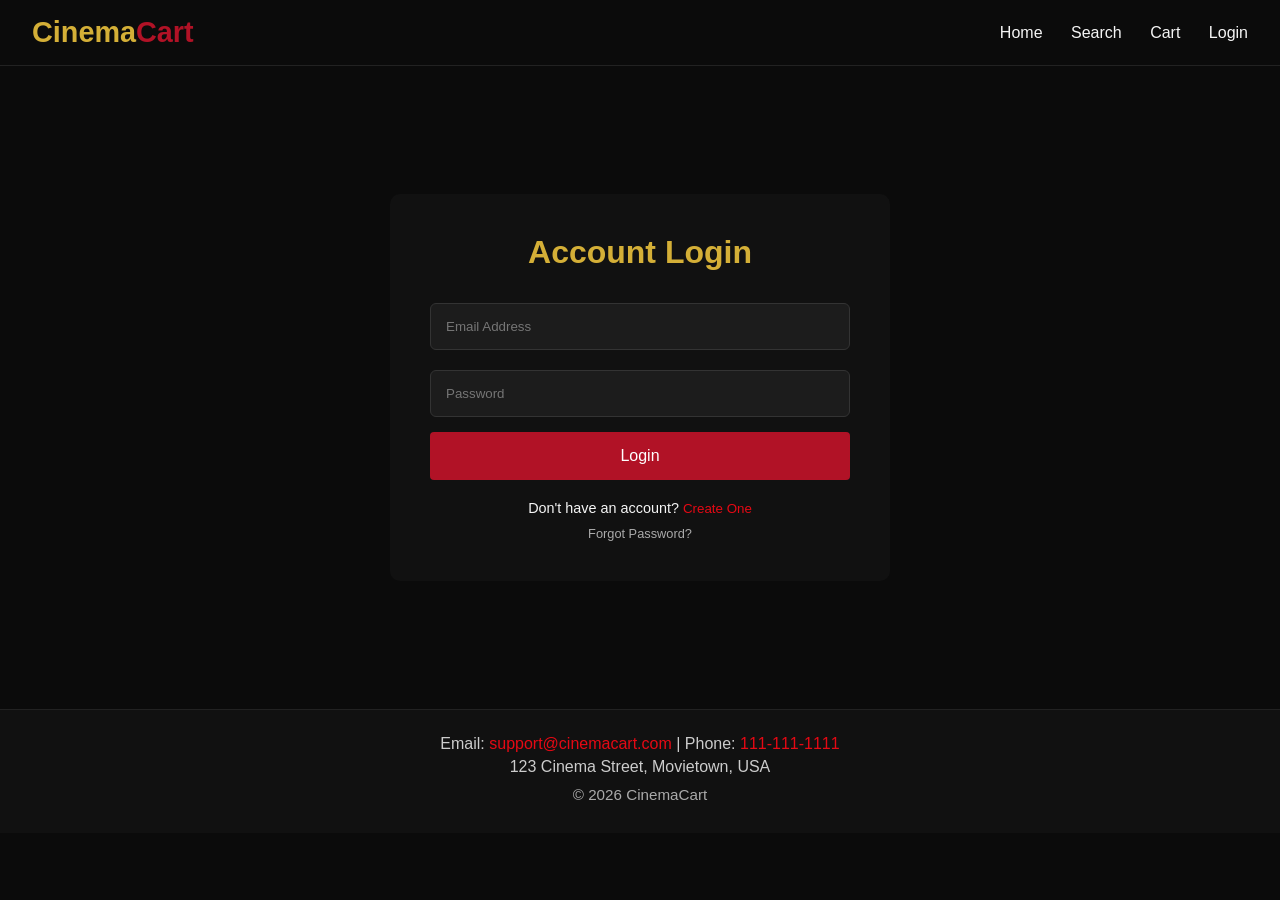
<file: src/main/resources/Browser pages/login.html>
<!DOCTYPE html>
<html lang="en">
<head>
  <meta charset="UTF-8">
  <title>Login – CinemaCart</title>
  <!-- css and js -->
  <link rel="stylesheet" href="style.css">
  <script defer src="app.js"></script>
</head>
<body>

  <!-- curtains -->
  <div id="curtain" class="active">
    <div class="curtain left"></div>
    <div class="curtain right"></div>
  </div>

  <!-- navbar -->
  <header>
    <a href="index.html" class="logo">Cinema<span>Cart</span></a>
    <nav>
        <a href="index.html">Home</a>
        <a href="Search.html">Search</a>
        <a href="cart.html">Cart</a>
        <a href="login.html">Login</a>
    </nav>
  </header>

  <!-- Login box -->
  <section>

    <div style="
      max-width: 500px;
      margin: 80px auto;
      padding: 40px;
      background: #111;
      border-radius: 10px;
      text-align: center;
    ">

      <h2 id="formTitle">Account Login</h2>

      <form id="authForm" style="margin-top: 30px;">

        <!-- Email input box -->
        <input 
          type="email" 
          id="email"
          placeholder="Email Address"
          required
          style="
            width: 100%;
            padding: 15px;
            margin-bottom: 20px;
            background-color: #1c1c1c;
            color: #eee;
            border: 1px solid #333;
            border-radius: 6px;
          "
        >

        <!-- Password input -->
        <input 
          type="password" 
          id="password"
          placeholder="Password"
          required
          style="
            width: 100%;
            padding: 15px;
            margin-bottom: 15px;
            background-color: #1c1c1c;
            color: #eee;
            border: 1px solid #333;
            border-radius: 6px;
          "
        >

        <!-- login button -->
        <button type="submit" class="btn" style="width:100%; padding:15px;">
          Login
        </button>

      </form>

      <!-- Create account toggle -->
      <p style="margin-top: 20px; font-size: 0.9rem;">
        <span id="toggleText">Don't have an account?</span>
        <button id="toggleBtn" type="button" style="background: none; border: none; color: #e50914; cursor: pointer;">
          Create One
        </button>
      </p>

      <!-- Forgot password -->
      <p id="forgotPassword" style="margin-top: 10px; font-size: 0.8rem;">
        <a href="#" style="color:#aaa; text-decoration:none;">
          Forgot Password?
        </a>
      </p>

    </div>

  </section>

  <!-- footer -->
  <footer style="background-color: #111; color: #ccc; text-align: center; padding: 20px 0; font-size: 1rem; border-top: 1px solid #222;">
    <p style="margin: 5px 0;">
      Email: 
      <a href="mailto:support@cinemacart.com" style="color:#e50914; text-decoration:none;">
        support@cinemacart.com
      </a> | 
      Phone: 
      <a href="tel:1111111111" style="color:#e50914; text-decoration:none;">
        111-111-1111
      </a>
    </p>
    <p style="margin: 5px 0;">
      123 Cinema Street, Movietown, USA
    </p>
    <p style="margin: 10px 0; font-size: 0.95rem; color:#aaa;">
      © 2026 CinemaCart
    </p>
  </footer>

  <script>
    const toggleBtn = document.getElementById("toggleBtn");
    const formTitle = document.getElementById("formTitle");
    const toggleText = document.getElementById("toggleText");
    const rememberContainer = document.getElementById("rememberContainer");
    const forgotPassword = document.getElementById("forgotPassword");
    const submitBtn = document.querySelector("#authForm button");

    let isLogin = true;

    toggleBtn.addEventListener("click", () => {
      isLogin = !isLogin;

      if (isLogin) {
        formTitle.textContent = "Account Login";
        submitBtn.textContent = "Login";
        toggleText.textContent = "Don't have an account?";
        toggleBtn.textContent = "Create One";
        if (rememberContainer) rememberContainer.style.display = "block";
        forgotPassword.style.display = "block";
      } else {
        formTitle.textContent = "Create Account";
        submitBtn.textContent = "Create Account";
        toggleText.textContent = "Already have an account?";
        toggleBtn.textContent = "Login";
        if (rememberContainer) rememberContainer.style.display = "none";
        forgotPassword.style.display = "none";
      }
    });

    const authForm = document.getElementById("authForm");

    authForm.addEventListener("submit", async function(event) {
      event.preventDefault();

      const email = document.getElementById("email").value;
      const password = document.getElementById("password").value;

      if (!email || !password) {
        alert("Please enter a valid email and password.");
        return;
      }

      const action = isLogin ? "login" : "register";

      try {

        const response = await fetch("http://localhost:8000/", {
          method: "POST",
          headers: { "Content-Type": "application/json" },
          body: JSON.stringify({ action, email, password })
        });

        const text = await response.text();

        let data = {};
        try {
          data = JSON.parse(text);
        } catch {
          data.message = text;
        }

        if (response.status === 200 || response.status === 201) {

          if (action === "login") {
            // Login flow
            sessionStorage.setItem("isLoggedIn", "true");
            sessionStorage.setItem("userEmail", email);

            if (data.sessionToken) {
              sessionStorage.setItem("sessionToken", data.sessionToken);
            }

            sessionStorage.setItem("isManager", data.isManager);

            triggerCurtainAndRedirect();

          } else {
            // Register flow
            alert("Account created! Please log in.");

            // Switch back to login mode
            isLogin = true;
            formTitle.textContent = "Account Login";
            submitBtn.textContent = "Login";
            toggleText.textContent = "Don't have an account?";
            toggleBtn.textContent = "Create One";
            if (rememberContainer) rememberContainer.style.display = "block";
            forgotPassword.style.display = "block";

            // Clear password field for safety
            document.getElementById("password").value = "";
          }

        } else {
          alert(data.message || "Authentication failed.");
        }

      } catch (error) {
        alert("Could not connect to server.");
        console.error(error);
      }

    });

    function triggerCurtainAndRedirect() {
      const curtain = document.getElementById('curtain');
      curtain.classList.add('active');

      setTimeout(() => {
        window.location.href = "account.html";
      }, 1500);
    }
  </script>

</body>
</html>
</file>
<file: src/main/resources/Browser pages/style.css>
/* Main colors */
:root {
  --black: #0b0b0b;
  --red: #b11226;
  --gold: #d4af37;
  --white: #f5f5f5;
}

/* Text */
* {
  box-sizing: border-box;
  margin: 0;
  padding: 0;
  font-family: "Segoe UI", sans-serif;
}

/* Body colors */
body {
  background: var(--black);
  color: var(--white);
  min-height: 100vh;
  display:flex;
  flex-direction: column;
}

main{
  flex: 1;
}

/* Header (navbar) */
header {
  display: flex;
  justify-content: space-between;
  align-items: center;
  padding: 1rem 2rem;
  border-bottom: 1px solid #222;
}

/* Logo */
.logo {
  font-size: 1.8rem;
  font-weight: bold;
  color: var(--gold);
}

.logo span {
  color: var(--red);
}

/* Navbar buttons */
nav a {
  color: var(--white);
  margin-left: 1.5rem;
  text-decoration: none;
  font-weight: 500;
}

nav a:hover {
  color: var(--gold);
}

section {
  padding: 3rem 2rem;
}

/* Default for buttons */
.btn {
  background: var(--red);
  color: white;
  border: none;
  padding: 0.8rem 1.6rem;
  cursor: pointer;
  border-radius: 4px;
  font-size: 1rem;
  transition: background 0.3s, transform 0.2s;
}

.btn:hover {
  background: var(--gold);
  color: black;
  transform: translateY(-2px);
}

/* Big image for homepage */
.hero {
  height: 70vh;
  background:
    linear-gradient(rgba(0,0,0,0.75), rgba(0,0,0,0.75)),
    url("https://images.unsplash.com/photo-1489599849927-2ee91cede3ba")
    center / cover no-repeat;
  display: flex;
  align-items: center;
}

.hero-content {
  max-width: 600px;
}

.hero h1 {
  font-size: 3rem;
  color: var(--gold);
  margin-bottom: 1rem;
}

.hero p {
  font-size: 1.2rem;
  line-height: 1.6;
  margin-bottom: 2rem;
}

section h2 {
  font-size: 2rem;
  color: var(--gold);
  margin-bottom: 2rem;
}

/* Movie grid formatting */
.movie-grid {
  display: grid;
  grid-template-columns: repeat(auto-fit, minmax(200px, 1fr));
  gap: 20px;
  justify-content: center;
  padding: 40px 5%;
}

/* Movie card formatting */
.movie-card {
  background: #141414;
  border-radius: 6px;
  width: 100%;
  overflow: hidden;
  transition: transform 0.3s, box-shadow 0.3s;
  max-width: 220px;
}

.movie-card:hover {
  transform: translateY(-6px);
  box-shadow: 0 10px 30px rgba(0,0,0,0.6);
}

.movie-card img {
  width: 100%;
  height: 320px;
  object-fit: cover;
}

.movie-info {
  padding: 1rem;
}

.movie-info h3 {
  margin-bottom: 0.5rem;
}

.movie-info p {
  font-size: 0.9rem;
  opacity: 0.85;
  margin-bottom: 1rem;
}

/* Curtain appearance and positioning */
#curtain {
  position: fixed;
  inset: 0;
  pointer-events: none;
  z-index: 9999;
  overflow: hidden;
}

.curtain {
  position: absolute;
  top: 0;
  width: 55%;
  height: 100%;

  background:
    repeating-linear-gradient(
      to right,
      #5c0b14 0px,
      #7a0f1e 20px,
      #99142a 40px,
      #7a0f1e 60px,
      #5c0b14 80px
    );

  box-shadow:
    inset -25px 0 50px rgba(0,0,0,0.7),
    inset 25px 0 50px rgba(255,255,255,0.05);

  transition: transform 1.5s cubic-bezier(0.77, 0, 0.175, 1);
}

.curtain::before {
  content: "";
  position: absolute;
  inset: 0;
  background:
    linear-gradient(to bottom, rgba(255,255,255,0.12), rgba(0,0,0,0.35));
}

.curtain::after {
  content: "";
  position: absolute;
  top: 0;
  width: 12px;
  height: 100%;
  background: linear-gradient(to bottom, #f5d76e, #d4af37, #9e7c19);
}

.curtain.left {
  left: 0;
  transform: translateX(-100%);
  border-right: 3px solid rgba(0,0,0,0.5);
}

.curtain.left::after {
  right: 0;
}

.curtain.right {
  right: 0;
  transform: translateX(100%);
  border-left: 3px solid rgba(0,0,0,0.5);
}

.curtain.right::after {
  left: 0;
}

#curtain.active .left {
  transform: translateX(0);
}

#curtain.active .right {
  transform: translateX(0);
}

/* Default for seats */
.seats {
  display: grid;
  grid-template-columns: repeat(8, 1fr);
  gap: 10px;
  max-width: 420px;
}

.seat {
  background: #333;
  padding: 15px;
  text-align: center;
  cursor: pointer;
  border-radius: 4px;
  transition: background 0.2s, transform 0.2s;
}

.seat:hover {
  transform: scale(1.05);
}

.seat.selected {
  background: var(--gold);
  color: black;
}

/* Default for footer */
footer {
  text-align: center;
  padding: 1.5rem;
  border-top: 1px solid #222;
  font-size: 0.9rem;
  color: #aaa;
}

/* Movie row layout (Title, Rating, Genre, Duration) */
.movie-row {
  display: flex;
  justify-content: space-between;
  align-items: center;
}

/* Remove extra spacing */
.movie-row h3,
.movie-row p {
  margin: 0;
}

/* Rating and duration styling */
.movie-rating,
.movie-duration {
  white-space: nowrap;
}

/* Account dropdown container */
.account-dropdown {
  position: relative;
  display: inline-block;
}

/* My Account button*/
#accountBtn {
  background: none;
  border: none;
  color: var(--white);
  font-weight: 500;
  font-size: 1rem;
  cursor: pointer;
  transition: color 0.3s;
}

#accountBtn:hover {
  color: var(--gold);
}

/* Dropdown hidden state */
.dropdown-menu {
  position: absolute;
  right: 0;
  margin-top: 10px;
  background-color: #141414;
  border: 1px solid #222;
  border-radius: 6px;
  min-width: 180px;
  box-shadow: 0 10px 25px rgba(0,0,0,0.6);
  overflow: hidden;
  z-index: 1000;

  /* Animation setup */
  opacity: 0;
  transform: translateY(-10px);
  pointer-events: none;

  transition: opacity 0.25s ease, transform 0.25s ease;
}

/* Visible state */
.dropdown-menu.show {
  opacity: 1;
  transform: translateY(0);
  pointer-events: auto;
}

/* Links and buttons inside dropdown */
.dropdown-menu a,
.dropdown-menu button {
  display: block;
  width: 100%;
  padding: 12px 15px;
  color: var(--white);
  background: none;
  border: none;
  text-align: left;
  font-size: 0.95rem;
  cursor: pointer;
  transition: background 0.2s, color 0.2s;
}

/* Hover effect */
.dropdown-menu a:hover,
.dropdown-menu button:hover {
  background-color: #222;
  color: var(--gold);
}

.rating-overlay {
  position: absolute;
  top: 8px;
  right: 8px;
  background: rgba(0,0,0,0.75);
  color: var(--gold);
  font-size: 0.8rem;
  font-weight: bold;
  padding: 3px 8px;
  border-radius: 4px;
}

.movie-meta-row {
  display: flex;
  justify-content: space-between;
  align-items: center;
  margin-bottom: 0.75rem;
}

.genre-tag {
  background: #1e1e1e;
  border: 1px solid #333;
  border-radius: 20px;
  padding: 2px 8px;
  font-size: 0.75rem;
  color: #aaa;
}

.duration-text {
  font-size: 0.8rem;
  color: #aaa;
}

.carousel-wrapper {
  display: flex;
  align-items: center;
  gap: 1rem;
  padding: 0 2rem;
}

.carousel-track-container {
  overflow: hidden;
  flex: 1;
}

.carousel-track {
  display: flex;
  gap: 60px;
  transition: transform 0.4s ease;
}

.carousel-track .movie-card {
  flex: 0 0 220px;
  width: 220px;
  max-width: 220px;
  scroll-snap-align: start;
}

.carousel-btn {
  background: #1a1a1a;
  border: 1px solid #333;
  color: var(--gold);
  font-size: 1.5rem;
  width: 44px;
  height: 44px;
  border-radius: 50%;
  cursor: pointer;
  flex-shrink: 0;
  transition: background 0.2s;
}

.carousel-btn:hover {
  background: #2a2a2a;
}

.logo {
  text-decoration: none;
}

.logo:hover {
  text-decoration: none;
}

.hidden {
  display: none !important;
}

#revenueBtn {
  border: 2px solid var(--gold);
}

#revenueBtn:hover {
  background: var(--gold);
  color: black;
}

#revenueBtn.hidden {
  display: none;
}

#searchResults{
  gap: 50px;
  display: flex;
  flex-wrap: wrap;
  justify-content: flex-start;
  grid-template-columns:unset;
}
</file>
